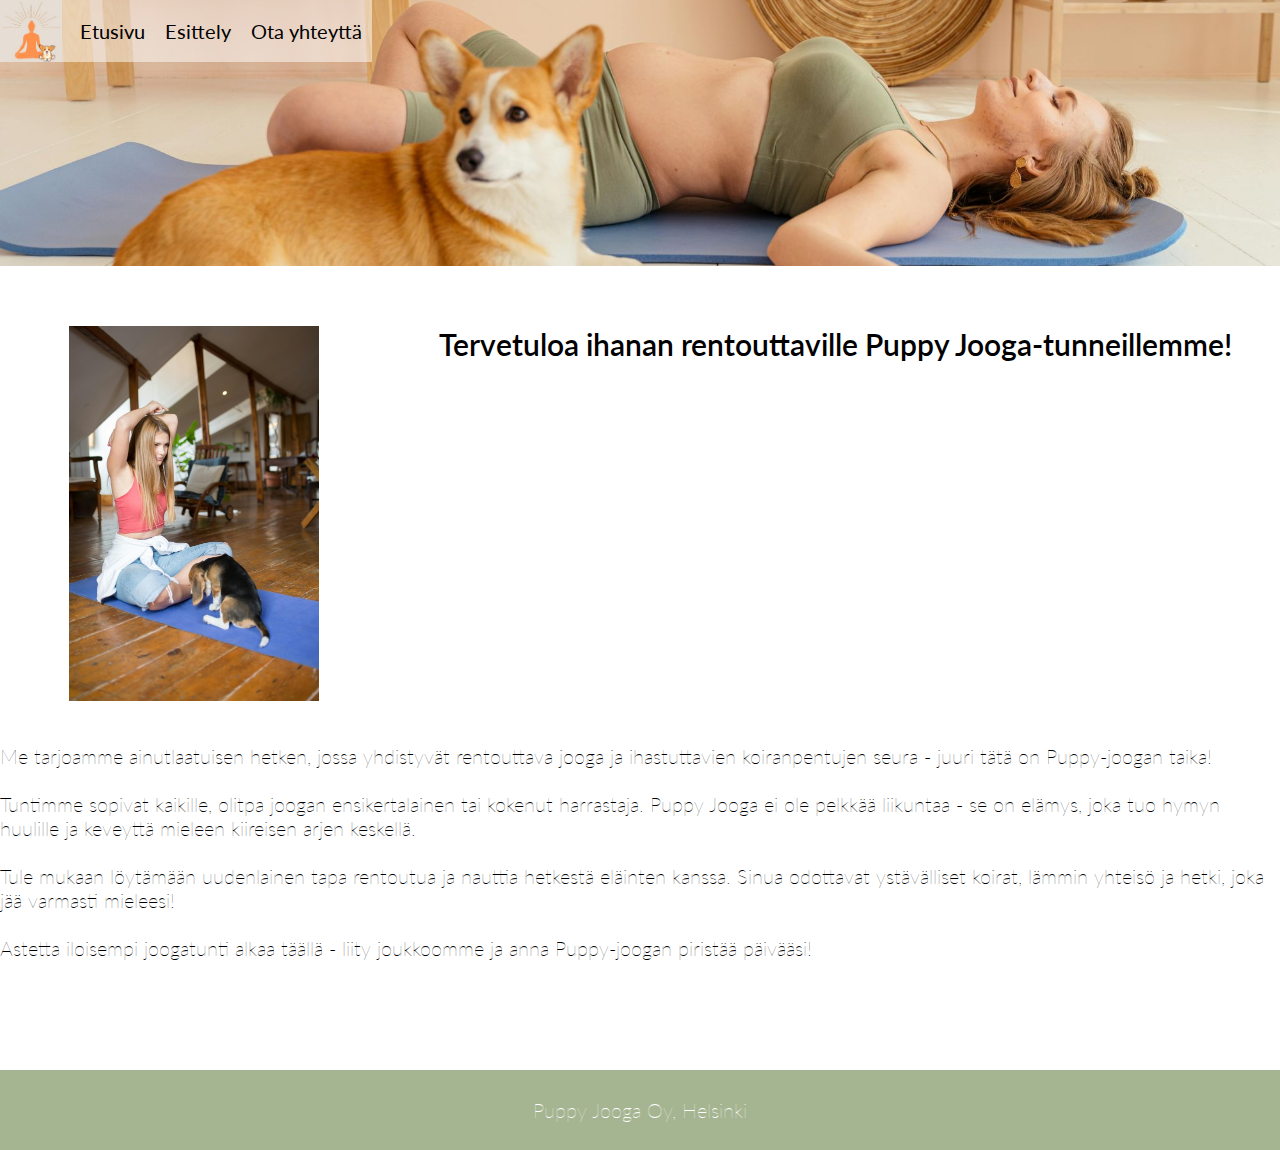
<file: index.html>
<!DOCTYPE html>
<html lang="fi">

<head>
    <meta charset="UTF-8">
    <meta name="viewport" content="width=device-width, initial-scale=1.0">
    <title>Puppy Jooga</title>
    <!-- CSS stylesheetin haut -->
    <link rel="stylesheet" href="css/main.css">
    <!-- CSS reset haku -->
    <link rel="stylesheet" href="css/reset.css">
    <!-- Googlen Lato-fontin hakeminen netistä -->
    <link href='https://fonts.googleapis.com/css?family=Lato:400,700' rel='stylesheet' type='text/css'>
</head>

<body>
    <!-- Header -->
    <header class="header-main">
        <!-- Logo -->
        <div class="header-logo">
            <img src="img/logo.jpg" alt="Puppy Joogan logo">
            <!-- Valikko -->
            <nav class="header-valikko">
                <ul>
                    <li><a href="index.html">Etusivu</a></li>
                    <li><a href="esittely.html">Esittely</a></li>
                    <li><a href="yhteystiedot.html">Ota yhteyttä</a></li>
                </ul>
            </nav>
            <!-- Yrityksen nimi -->
        </div>
    </header>

    <!-- Teksti-alue -->
    <section class="teksti-section">
        <!-- Kuva -->
        <div class="kuva">
            <img src="img/koira1.jpg" alt="Nainen joogamassa koiranpennun kanssa">
        </div>
        <!-- Teksti -->
        <div class="teksti"></div>
        <!-- Otsikko -->
        <h2>Tervetuloa ihanan rentouttaville Puppy Jooga-tunneillemme!</h2>
        <!-- Mainosteksti -->
        <p> Me tarjoamme ainutlaatuisen hetken, jossa yhdistyvät rentouttava jooga ja ihastuttavien koiranpentujen seura
            - juuri tätä on Puppy-joogan taika!
            <br><br>
            Tuntimme sopivat kaikille, olitpa joogan ensikertalainen tai kokenut harrastaja. Puppy Jooga ei ole pelkkää
            liikuntaa - se on elämys, joka tuo hymyn huulille ja keveyttä mieleen kiireisen arjen keskellä.
            <br><br>
            Tule mukaan löytämään uudenlainen tapa rentoutua ja nauttia hetkestä eläinten kanssa. Sinua odottavat
            ystävälliset koirat, lämmin yhteisö ja hetki, joka jää varmasti mieleesi!
            <br><br>
            Astetta iloisempi joogatunti alkaa täällä - liity joukkoomme ja anna Puppy-joogan piristää päivääsi!
        </p>
    </section>

    <!-- Alapalkki -->
    <footer class="footer">
        <div class="container">
            <p>Puppy Jooga Oy, Helsinki</p>
        </div>
    </footer>

</body>

</html>
</file>
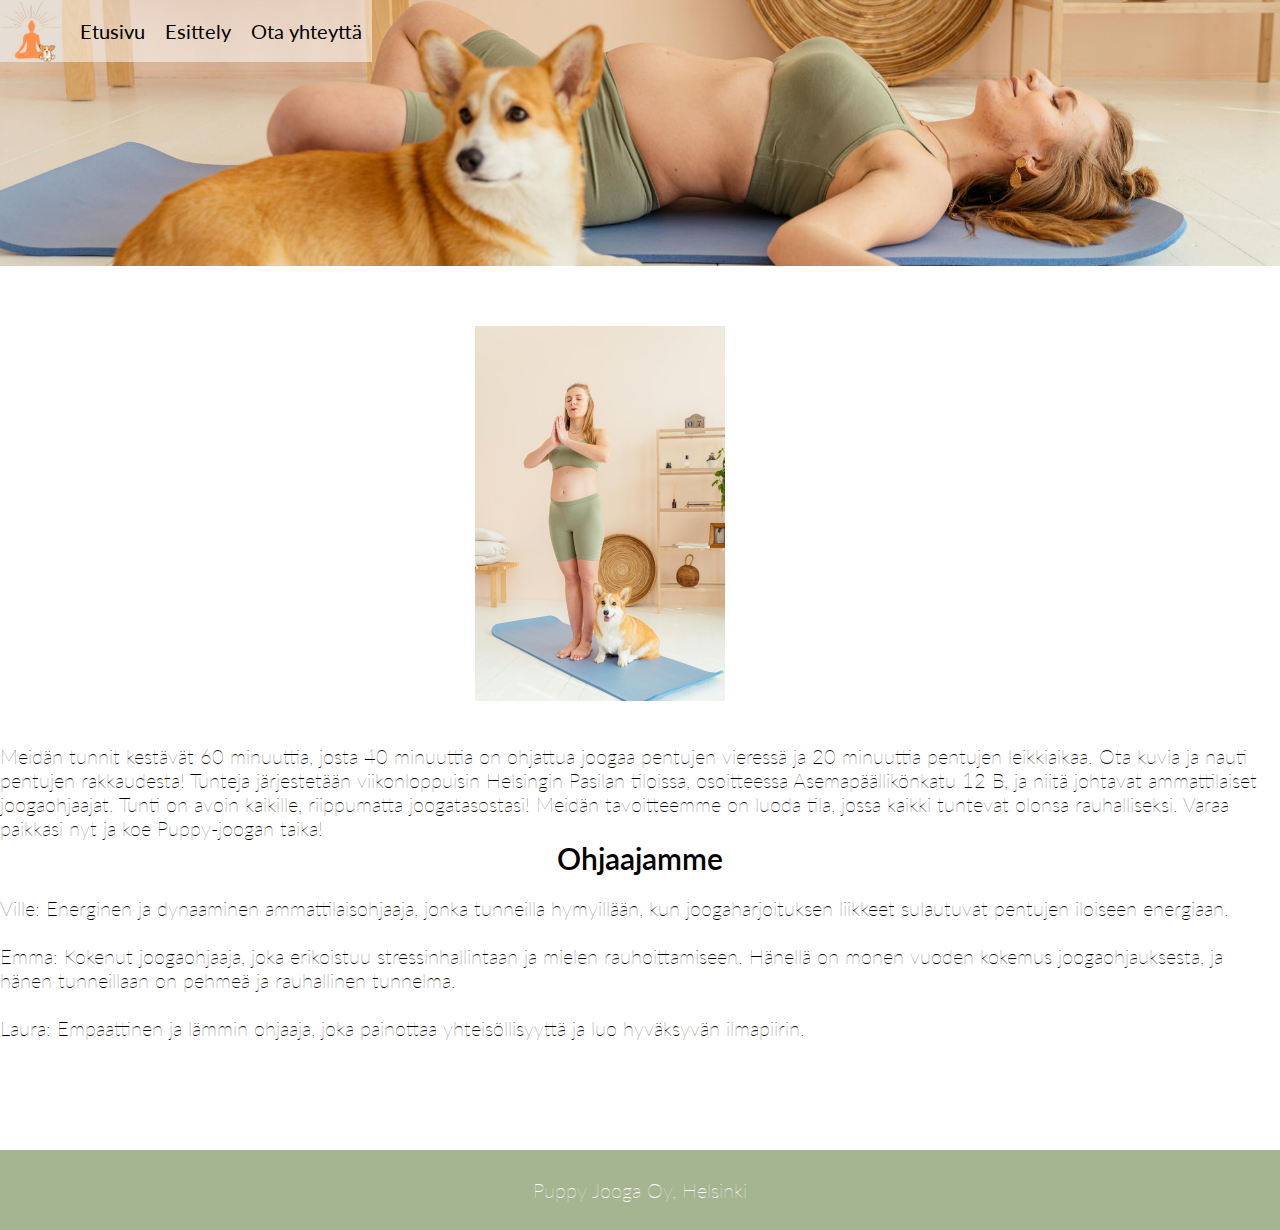
<file: esittely.html>
<!DOCTYPE html>
<html lang="fi">

<head>
    <meta charset="UTF-8">
    <meta name="viewport" content="width=device-width, initial-scale=1.0">
    <title>Puppy Jooga</title>
    <!-- CSS stylesheetin haut -->
    <link rel="stylesheet" href="css/main.css">
    <!-- CSS reset haku -->
    <link rel="stylesheet" href="css/reset.css">
    <!-- Googlen Lato-fontin hakeminen netistä -->
    <link href='https://fonts.googleapis.com/css?family=Lato:400,700' rel='stylesheet' type='text/css'>
</head>

<body>
    <!-- Header -->
    <header class="header-main">
        <!-- Logo -->
        <div class="header-logo">
            <img src="img/logo.jpg" alt="Puppy Joogan logo">
            <!-- Valikko -->
            <nav class="header-valikko">
                <ul>
                    <li><a href="index.html">Etusivu</a></li>
                    <li><a href="esittely.html">Esittely</a></li>
                    <li><a href="yhteystiedot.html">Ota yhteyttä</a></li>
                </ul>
            </nav>
            <!-- Yrityksen nimi -->
        </div>
    </header>

    <!-- Teksti-alue -->
    <section class="teksti-section">
        <!-- Kuva -->
        <div class="kuva">
            <img src="img/koira2.jpg" alt="Nainen joogamassa corgin kanssa">
        </div>
        <!-- Teksti -->
        <div class="teksti"></div>
        <!-- Mainosteksti -->
        <p> Meidän tunnit kestävät 60 minuuttia, josta 40 minuuttia on ohjattua joogaa pentujen vieressä ja 20 minuuttia pentujen leikkiaikaa. Ota kuvia ja nauti pentujen rakkaudesta! Tunteja järjestetään viikonloppuisin Helsingin Pasilan tiloissa, osoitteessa <strong>Asemapäällikönkatu 12 B</strong>, ja niitä johtavat ammattilaiset joogaohjaajat. Tunti on avoin kaikille, riippumatta joogatasostasi! Meidän tavoitteemme on luoda tila, jossa kaikki tuntevat olonsa rauhalliseksi. Varaa paikkasi nyt ja koe Puppy-joogan taika!
        </p>
        <h2>Ohjaajamme</h2>
        <p>
            <strong>Ville: </strong>Energinen ja dynaaminen ammattilaisohjaaja, jonka tunneilla hymyillään, kun joogaharjoituksen liikkeet sulautuvat pentujen iloiseen energiaan.
        <br><br>
        <strong>Emma: </strong>Kokenut joogaohjaaja, joka erikoistuu stressinhallintaan ja mielen rauhoittamiseen. Hänellä on monen vuoden kokemus joogaohjauksesta, ja hänen tunneillaan on pehmeä ja rauhallinen tunnelma.
        <br><br>
        <strong>Laura: </strong>Empaattinen ja lämmin ohjaaja, joka painottaa yhteisöllisyyttä ja luo hyväksyvän ilmapiirin.
        </p>
    </section>

    <!-- Alapalkki -->
    <footer class="footer">
        <div class="container">
            <p>Puppy Jooga Oy, Helsinki</p>
        </div>
    </footer>

</body>

</html>
</file>
<file: css/main.css>
/* Lato fontin asettaminen koko sivulle */
body {
    font-family: 'Lato', sans-serif;
}

/* Kursorin vaihtuminen pointeriksi valikossa */
a {
    cursor: pointer;
}

/* Kuvien esilataus, jotta sivusto on sulavampi */
body:after {
    position: absolute;
    width: 0;
    height: 0;
    overflow: hidden;
    z-index: -1;
    content: url(../img/koira.jpg) url(../img/koira1.jpg) url(../img/koira2.jpg);
}


h1 {
    color: white;
    font-size: 30px;
    font-weight: 600;
    font-style: normal;
    text-align: center;
    line-height: 1, 5;
}

h2 {
    font-size: 30px;
    font-weight: 600;
    font-style: normal;
    text-align: center;
    line-height: 1, 5;
    margin-bottom: 20px;
}

p {
    font-size: 20px;
    font-weight: 100;
    font-style: normal;
    line-height: 1, 5;
}

/* Header */
.header-main {
    width: 100%;
    height: 266px;
    background-image: url(../img/koira.jpg);
    background-size: cover;
    background-position: center;
    margin: auto;
    flex-direction: row;
    flex-wrap: nowrap;
    display: flex;
    justify-content: space-betweem;
}

/* Logo */
.header-logo {
    width: fit-content;
    height: 62px;
    display: flex;
}

/* Valikko */
.header-valikko {
    width: fit-content;
    height: 100%;
    background-color: rgba(255, 255, 255, 0.5);

}

/* Valikon bullet pointien poisto */
.header-valikko ul {
    list-style: none;
    margin-left: 8px;
}

/* Valikon painikkeiden muokkaus */
.header-valikko ul li {
    display: inline;
    float: left;
}

/* Valikon painikkeiden tekstin muokkaus */
.header-valikko ul li a {
    padding: 0 10px;
    line-height: 62px;
    font-size: 20px;
    color: black;
    display: block;
    height: 100%;
}

/* Valikon painikkeiden hover värinvaihto */
.header-valikko ul li a:hover {
    color: #e9724c;
}

/* Teksti-alue */
.teksti-section {
    width: 100%;
    padding: 30px 0;
    display: flex;
    justify-content: center;
    align-items: flex-start;
    column-gap: 20px;
    flex-wrap: wrap;
    flex-direction: column;
}

/* Etusivun kuva */
.kuva {
    width: 200px;
    margin-left: 20px;
    margin-right: 20px;
    flex-shrink: 0;
    margin-bottom: 40px;
}

/* Etusivun teksti */
.teksti {
    flex-basis: 60px;
    line-height: 1.5;
}

/* Footer */
.footer {
    background-color: #A5B592;
    height: 80px;
    position: relative;
    width: 100%;
    margin-top: 50px;
    padding: 15px 0;
    display: flex;
    justify-content: center;
    align-items: center;
    text-align: center;
    color: white;
    font-size: 16px;
}

/* Media queries */

/* Mobiili */
@media (max-width: 600px) {
    .header-main {
        height: auto;
        flex-direction: column;
        align-items: center;
    }

    .header-valikko {
        width: 100%;
        background-color: rgba(255, 255, 255, 0.8);
    }

    .header-valikko ul {
        text-align: center;
        margin: 0;
        padding: 0;
    }

    .header-valikko ul li {
        display: block;
    }

    .kuva {
        width: 100%;
        margin: 20px 0;
    }

    .teksti {
        width: 90%;
        text-align: center;
    }

    .footer {
        font-size: 14px;
    }
}

/* Tabletti */
@media (max-width: 768px) {
    .header-main {
        height: 200px;
        flex-direction: column;
        align-items: center;
    }

    .kuva {
        width: 250px;
    }

    .teksti-section {
        padding: 40px 20px;
    }

    .footer {
        font-size: 15px;
    }
}

/* Desktop */
@media (min-width: 1024px) {
    .header-main {
        height: 266px;
        flex-direction: row;
    }

    .kuva {
        width: 250px;
    }

    .teksti-section {
        flex-direction: row;
        padding: 60px 0;
    }

    .teksti {
        width: 60%;
    }

    .footer {
        font-size: 16px;
    }
}
</file>
